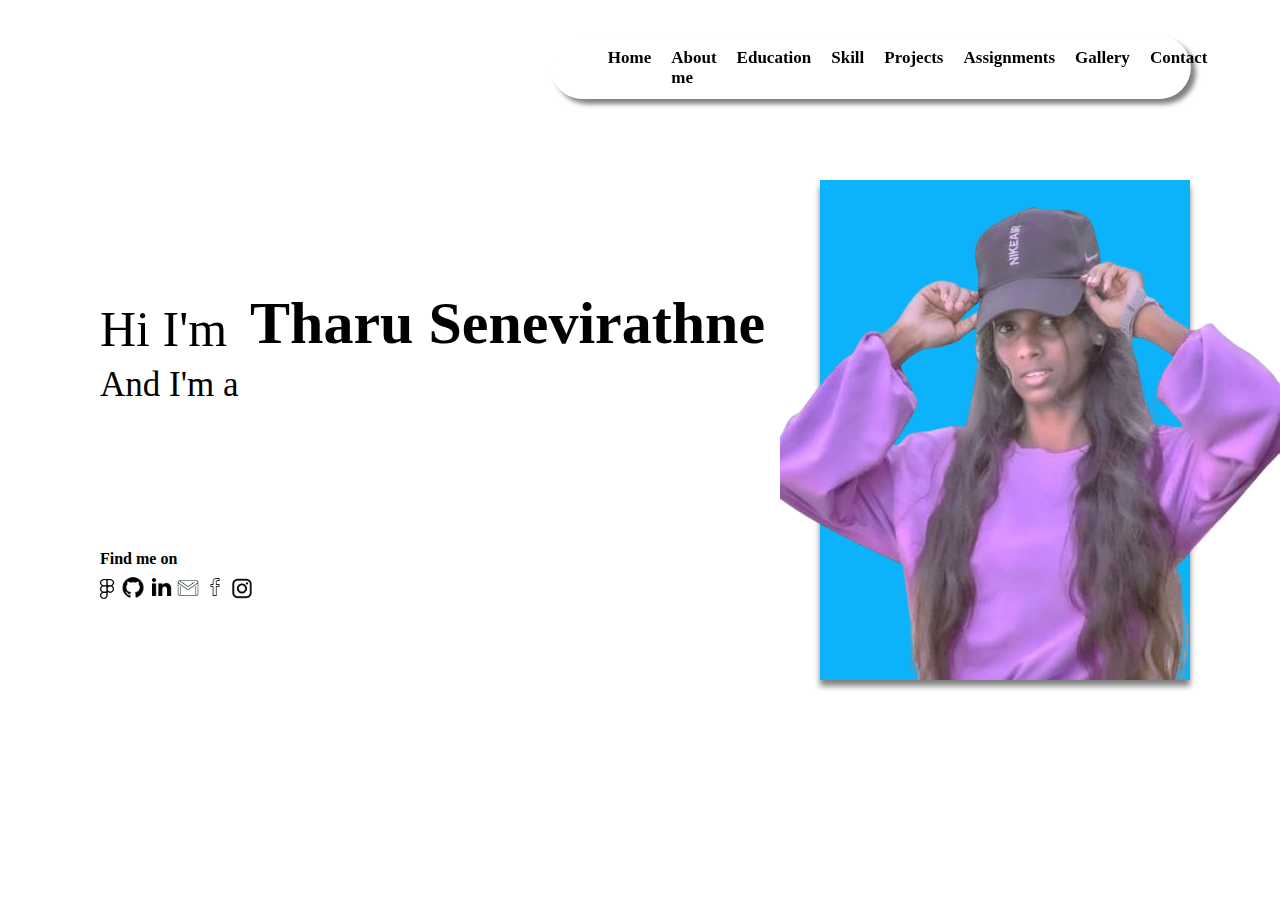
<file: index.html>
<!DOCTYPE html>
<html lang="en">
<head>
    <meta charset="UTF-8">
    <meta name="Keywords" content="html,css,javascript,java,c++,Web Developer, Software Engineer,Ui/Ux Engineer , Portfolio , Personal website , Modern design">
    <meta name="description" content="Welcome to My Portfolio I'm Tharu Senevirathne" >
    <meta name="author" content="Tharu Senevirathne">
    <meta name="viewport" content="width=device-width, initial-scale=1.0l">

  <link rel="stylesheet" href="../css/index.css">
  <link rel="stylesheet" href="../css/aboutme.css">
  <link rel="stylesheet" href="../css/education.css">
<!--  <link rel="stylesheet" href="../css/skill.css">-->
<!--  <link rel="stylesheet" href="../css/">-->
<!--  <link rel="stylesheet" href="../css/gallery.css">-->
<!--  <link rel="stylesheet" href="../css/">-->

  <title>My-Portfolio</title>
</head>
<body>

    <!--Home page section-->

    <section id="Home-Page-Section">

        <header id="Home-Page-Header">

            <div id="Home-Page-Navigations">
                <ul id="Home-Page-Navi">
                    <li><a href="">Home</a></li>
                    <li><a href="">About me</a></li>
                    <li><a href="">Education</a></li>
                    <li><a href="">Skill</a></li>
                    <li><a href="">Projects</a></li>
                    <li><a href="">Assignments</a></li>
                    <li><a href="">Gallery</a></li>
                    <li><a href="">Contact</a></li>
                </ul>
            </div>

        </header>

        <div id="Home-Page-div"></div>
        <img  src="/assests/WhatsApp_Image_2025-01-21_at_17.06.24_a3838acf-removebg-preview.png" title="pic" alt="Pic of me" id="Home-Page-Main-img">

        <div id="Home-Page-text-01">Hi I'm </div>
        <strong id="Home-Page-text-02">Tharu Senevirathne</strong>
        <br><br>
        <div id="Home-Page-text-03">And I'm a</div>

        <strong id="Home-Page-Find-me">Find me on</strong>

        <div id="Home-Page-find-me-imgs">
            <img src="/assests/figma-64.webp" title="Figma" alt="Figma icon" width="20">
            <img src="/assests/github_rounded-64.webp" title="github" alt="Github icon" width="24">
            <img src="/assests/linkedin-fill-64.webp" title="linkedin" alt="Linkedin icon" width="24">
            <img src="/assests/Logo_Gmail_envelope_letter_email-64.webp" title="gmail" alt="Gmail icon" width="22">
            <img src="/assests/icon-social-facebook-outline-64.webp" title="facebook" alt="Facebook icon" width="24">
            <img src="/assests/38-instagram-2-64.webp" title="instagram" alt="Instagram icon" width="22">
        </div>

    </section>



<!--    &lt;!&ndash;About me page section&ndash;&gt;-->

<!--    <section id="About-me-Page-Section">-->

<!--        <h1 id="About-me-Page-Section-title">About me</h1>-->

<!--        <div id="About-me-Page-Section-my-img"></div>-->
<!--        &lt;!&ndash;          <img src="/assests/222222-removebg-preview.png" title="picofme" alt="Pic of me" id="About-me-Page-Section-my-img">&ndash;&gt;-->

<!--        <p id="About-me-Page-Section-paraghaph">-->
<!--            Hello! I'm Tharu Senevirathne, a 21 year old aspiring software engineer with a passion for creativity, problem solving, and innovation-->
<!--            in the tech world. Currently pursuing my degree in Computer Science, I am deeply committed to mastering the art of advanced web development-->
<!--            and transforming ideas into impactful digital solutions.-->
<!--            <br><br>-->
<!--            Throughout my academic journey, I have honed my skills in building efficient,-->
<!--            scalable web applications and writing clean, maintainable code. My expertise spans designing interactive user interfaces, crafting-->
<!--            responsive web pages, solving complex technical challenges, and developing seamless back end functionalities. With hands on experience-->
<!--            in modern frameworks and tools, I aim to bridge the gap between technology and user needs effectively.-->
<!--            <br><br>-->
<!--            Feel free to explore my portfolio,-->
<!--            check out my projects, or reach out I'm eager to collaborate and turn ideas into reality!-->
<!--        </p>-->

<!--        <strong id="About-me-Page-Section-find-me">Find me on</strong>-->

<!--        <div id="About-me-Page-Section-find-me-imgs">-->
<!--            <img src="/assests/figma-64.webp" title="Figma" alt="Figma icon" width="20">-->
<!--            <img src="/assests/github_rounded-64.webp" title="github" alt="Github icon" width="24">-->
<!--            <img src="/assests/linkedin-fill-64.webp" title="linkedin" alt="Linkedin icon" width=24">-->
<!--            <img src="/assests/Logo_Gmail_envelope_letter_email-64.webp" title="gmail" alt="Gmail icon" width="22">-->
<!--            <img src="/assests/icon-social-facebook-outline-64.webp" title="facebook" alt="Facebook icon" width="24">-->
<!--            <img src="/assests/38-instagram-2-64.webp" title="instagram" alt="Instagram icon" width="22">-->
<!--        </div>-->

<!--    </section>-->


<!--    &lt;!&ndash;Education page section&ndash;&gt;-->

<!--    <section id="Education-page-section">-->

<!--        <h1 id="Education-page-section-main-title">Education</h1>-->

<!--        <img src="/assests/download23.jpg" title="pic2" alt="School" width="60" id="Education-page-section-school-img">-->

<!--        <p id="Education-page-section-school-paragraph">-->
<!--            I successfully completed the G.C.E. O/L examination in 2019, showcasing my dedication to academic performance across various-->
<!--            subjects, and later completed the G.C.E. A/L examination in 2022, reflecting my commitment to furthering my education in higher-level subjects.-->
<!--        </p>-->

<!--        <img src="/assests/vdtge.jpg" title="pic1" alt="British council" width="60" id="Education-page-section-british-council-img">-->

<!--        <p id="Education-page-section-british-council-paragraph">-->
<!--            I completed an English course at the British Council, enhancing my language proficiency and communication skills. This experience-->
<!--            has greatly improved my confidence in both written and spoken English.-->
<!--        </p>-->

<!--        <img src="/assests/download134.png" title="pic3" alt="IJSE" width="60" id="Education-page-section-ijse-img">-->

<!--        <p id="Education-page-section-ijse-paragraph">-->
<!--            I am currently pursuing an HND in Software Engineering at IJSE, focusing on building practical and theoretical expertise in the-->
<!--            field. This program equips me with industry-relevant skills to excel in software development.-->
<!--        </p>-->

<!--        <img src="/assests/07d826f4-daee-4f0e-a472-79300b389776.jpg" title="pic4" alt="Sololearn" width="60" id="Education-page-section-online-course">-->

<!--        <p id= "Education-page-section-online-course-paragraph">-->
<!--            I am currently enhancing my skills through online courses on platforms like Codecademy, freeCodeCamp, Coursera, W3 School and Sololearn.-->
<!--            These courses help me develop expertise in programming, software development, and other technical fields.-->
<!--        </p>-->

<!--        <img src="/assests/WhatsApp_Image_2025-01-23_at_12.25.03_4f860e14-removebg-preview.png" title="pic5" alt="Robo" id="Education-page-section-robo-img">-->

<!--    </section>-->




<!--    &lt;!&ndash;Skill page section&ndash;&gt;-->

<!--    <section>-->

<!--        <h1>Skills</h1>-->
<!--        <h3>Here are the technologies I'm proficient in.</h3>-->
<!--        <img src="/assests/2211.w058.n003.29B.p1.29-removebg-preview.png" title="tree" alt="Pic tree" width="120">-->

<!--        <div>-->
<!--            <img src="/assests/181_Java_logo_logos-64.webp" title="pic1" alt="Pic 1" width="120">-->
<!--            <img src="/assests/256_Php_logo-64.webp" title="pic5" alt="Pic 2" width="120">-->
<!--            <img src="/assests/Behance-64.webp" title="pic2" alt="Pic 3" width="120">-->
<!--            <img src="/assests/download%20(1).png" title="pic4" alt="Pic 5" width="120">-->
<!--            <img src="/assests/download%20(2).png" title="pic4" alt="Pic 5" width="120">-->
<!--            <img src="/assests/download%20(3).png" title="pic4" alt="Pic 5" width="120">-->
<!--            <img src="/assests/download%20(4).png" title="pic4" alt="Pic 5" width="120">-->
<!--            <img src="/assests/download%20(5).png" title="pic4" alt="Pic 5" width="120">-->
<!--            <img src="/assests/download%20(6).png" title="pic4" alt="Pic 5" width="120">-->
<!--            <img src="/assests/download%20(7).png" title="pic4" alt="Pic 5" width="120">-->
<!--            <img src="/assests/download%20(8).png" title="pic4" alt="Pic 5" width="120">-->
<!--            <img src="/assests/download%20(9).png" title="pic4" alt="Pic 5" width="120">-->
<!--            <img src="/assests/download%20(10).png" title="pic4" alt="Pic 5" width="120">-->
<!--            <img src="/assests/download%20(11).png" title="pic4" alt="Pic 5" width="120">-->
<!--            <img src="/assests/download%20(12).png" title="pic4" alt="Pic 5" width="120">-->
<!--            <img src="/assests/download%20(13).png" title="pic4" alt="Pic 5" width="120">-->
<!--            <img src="/assests/images.png" title="pic4" alt="Pic 5" width="120">-->
<!--            <img src="/assests/images%20(1).png" title="pic4" alt="Pic 5" width="120">-->
<!--            <img src="/assests/images%20(2).png" title="pic4" alt="Pic 5" width="120">-->
<!--            <img src="/assests/linux.webp" title="pic4" alt="Pic 5" width="120">-->
<!--            <img src="/assests/MySQL-64.webp" title="pic4" alt="Pic 5" width="120">-->
<!--            <img src="/assests/react_color-64.webp" title="pic4" alt="Pic 5" width="120">-->
<!--            <img src="/assests/github_rounded-64.webp" title="pic4" alt="Pic 5" width="120">-->
<!--        </div>-->

<!--    </section>-->



<!--    &lt;!&ndash;Project page section&ndash;&gt;-->

<!--    <section>-->

<!--        <h1>Projects</h1>-->

<!--        <img src="/assests/Clipboard-Project-Management-task-list-cog-64%20-%20Copy.webp" title="project" alt="Project icon" width="60">-->
<!--        <div>01</div>-->
<!--        <div><i>This is my first project, a stock management program created using the terminal. It displays inventory data such as item ID, code, description, price, quantity, and category in a tabular format, and includes a user prompt for navigating to the stock management module.</i></div>-->
<!--        <a href="https://github.com"><i>view on Github</i></a>-->

<!--        <img src="/assests/Clipboard-Project-Management-task-list-cog-64%20-%20Copy.webp" title="project" alt="Project icon" width="60">-->
<!--        <div>02</div>-->
<!--        <div><i>I created a Tic Tac Toe game with a visually appealing interface, featuring vibrant colors and responsive design. The game allows a human player to compete against an AI player in a classic 3x3 grid format.</i></div>-->
<!--        <a href="https://github.com"><i>view on Github</i></a>-->

<!--        <img src="/assests/Clipboard-Project-Management-task-list-cog-64%20-%20Copy.webp" title="project" alt="Project icon" width="60">-->
<!--        <div>03</div>-->
<!--        <div><i>To address challenges like manual inventory management, inefficiencies in handling orders, limited sales analytics, and process delays affecting customer satisfaction, I developed this project. It streamlines inventory tracking and improves order handling to enhance business efficiency.</i></div>-->
<!--        <a href="https://github.com"><i>view on Github</i></a>-->

<!--    </section>-->


<!--    &lt;!&ndash;Gallery page section&ndash;&gt;-->

<!--    <section>-->

<!--        <div>Gallery</div>-->

<!--        <div>-->
<!--            <img src="/assests/WhatsApp%20Image%202025-01-17%20at%2010.28.54_148833c6.jpg" title="picofme1" alt="Pic of me 1" width="120" id="gallery-image-01">-->
<!--            <img src="/assests/WhatsApp%20Image%202025-01-21%20at%2023.15.32_c7479f4b.jpg" title="picofme5" alt="Pic of me 2" width="120" id="gallery-image-02">-->
<!--            <img src="/assests/WhatsApp%20Image%202025-01-16%20at%2022.53.31_00d75a0b.jpg" title="picofme2" alt="Pic of me 3" width="120" id="gallery-image-03">-->
<!--            <img src="/assests/WhatsApp%20Image%202025-01-16%20at%2022.52.17_921b7a63.jpg" title="picofme3" alt="Pic of me 4" width="120" id="gallery-image-04">-->
<!--            <img src="/assests/WhatsApp%20Image%202025-01-17%20at%2003.58.40_f19ff2e7.jpg" title="picofme4" alt="Pic of me 5" width="120" id="gallery-image-05">-->
<!--        </div>-->

<!--    </section>-->


<!--    &lt;!&ndash;Contact page section&ndash;&gt;-->

<!--    <section>-->

<!--        <div>Get in touch</div>-->

<!--        <div>Fell free to reach out <br>-->
<!--            I'd love to hear from you</div>-->

<!--        <img src="/assests/figma-64.webp" title="Figma" alt="Figma icon" width="26">-->
<!--        <img src="/assests/github_rounded-64.webp" title="github" alt="Github icon" width="30">-->
<!--        <img src="/assests/linkedin-fill-64.webp" title="linkedin" alt="Linkedin icon" width="30">-->
<!--        <img src="/assests/Logo_Gmail_envelope_letter_email-64.webp" title="gmail" alt="Gmail icon" width="28">-->
<!--        <img src="/assests/icon-social-facebook-outline-64.webp" title="facebook" alt="Facebook icon" width="30">-->
<!--        <img src="/assests/38-instagram-2-64.webp" title="instagram" alt="Instagram icon" width="28">-->

<!--        <form>-->
<!--            <div>-->
<!--                <input type="text" id="firstname" placeholder="First Name:" name="firstname">-->
<!--                <input type="text" placeholder="Last Name:">-->
<!--                <input type="tel" placeholder="Contact No:">-->
<!--                <input type="email" placeholder="Email: ">-->
<!--                <textarea placeholder="Your Message:" cols="44" rows="5"></textarea>-->
<!--                <button type="button">Send me</button>-->
<!--            </div>-->
<!--        </form>-->

<!--        <strong>Tharu Senevirathne</strong>-->

<!--        <div>-->
<!--            <ul id="navigation">-->
<!--                <li><a href="">About</a></li>-->
<!--                <li><a href="">Education</a></li>-->
<!--                <li><a href="">Projects</a></li>-->
<!--                <li><a href="">Assignments</a></li>-->
<!--                <li><a href="">Gallery</a></li>-->
<!--                <li><a href="">Contact</a></li>-->
<!--            </ul>-->
<!--        </div>-->

<!--        <img src="/assests/symbol-trademark-copyright-64.webp" title="copyright" alt="Copy right mark" width="22">-->
<!--        <strong>Copyright 2025.Made by Tharu Senevirathne | All right reserved.</strong>-->

<!--    </section>-->

</body>
</html>
</file>
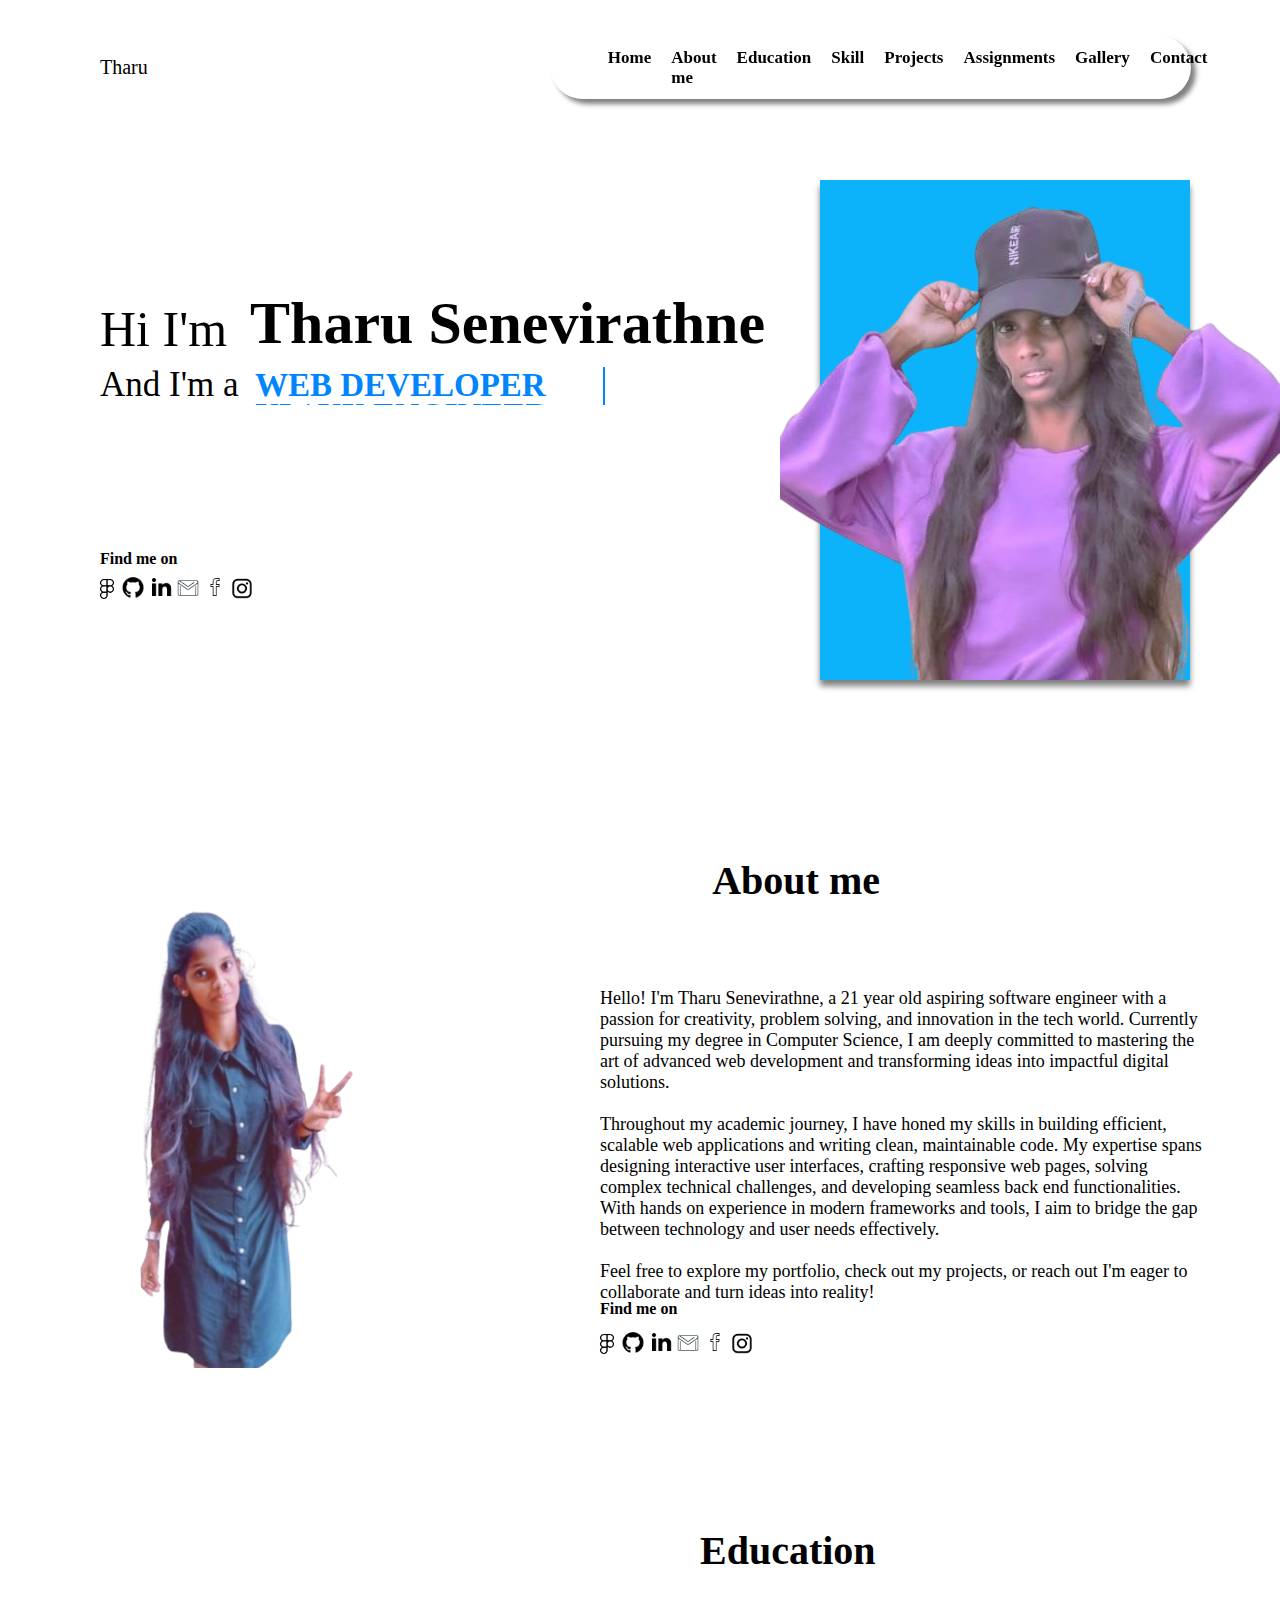
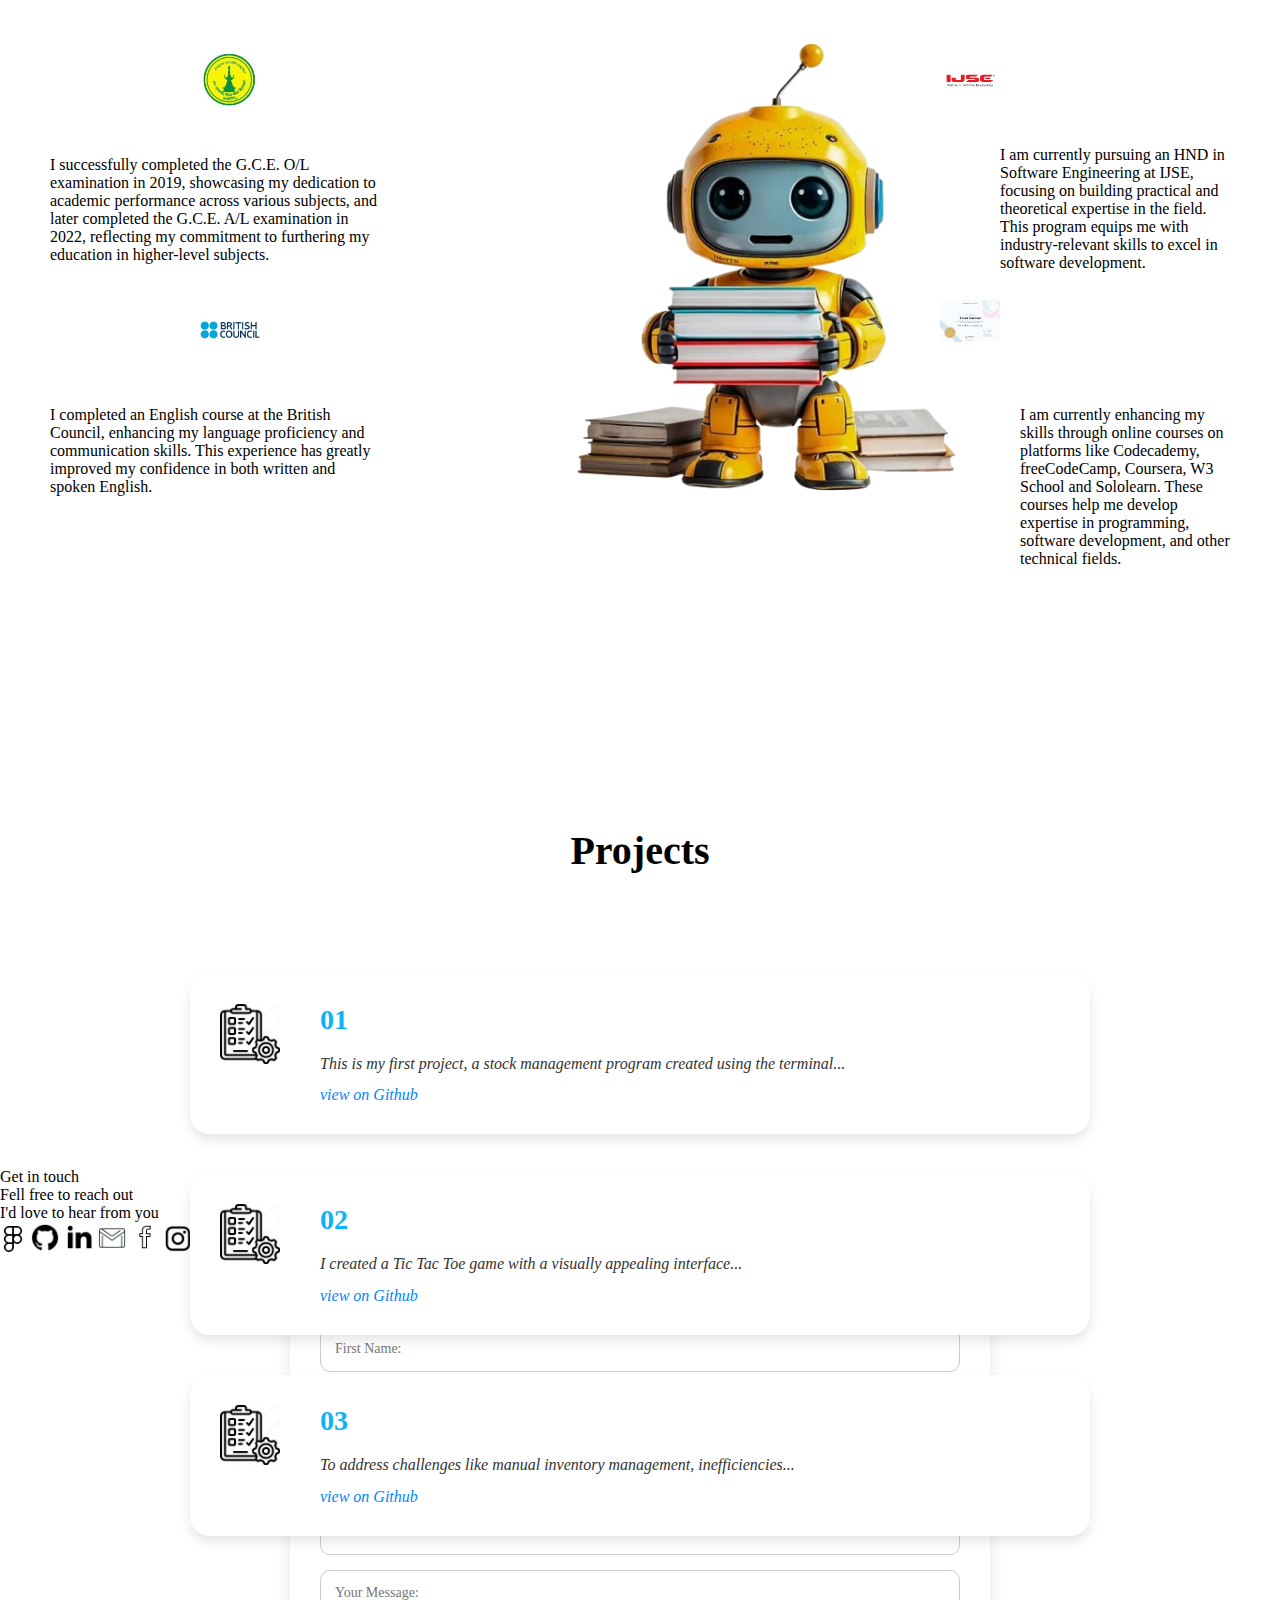
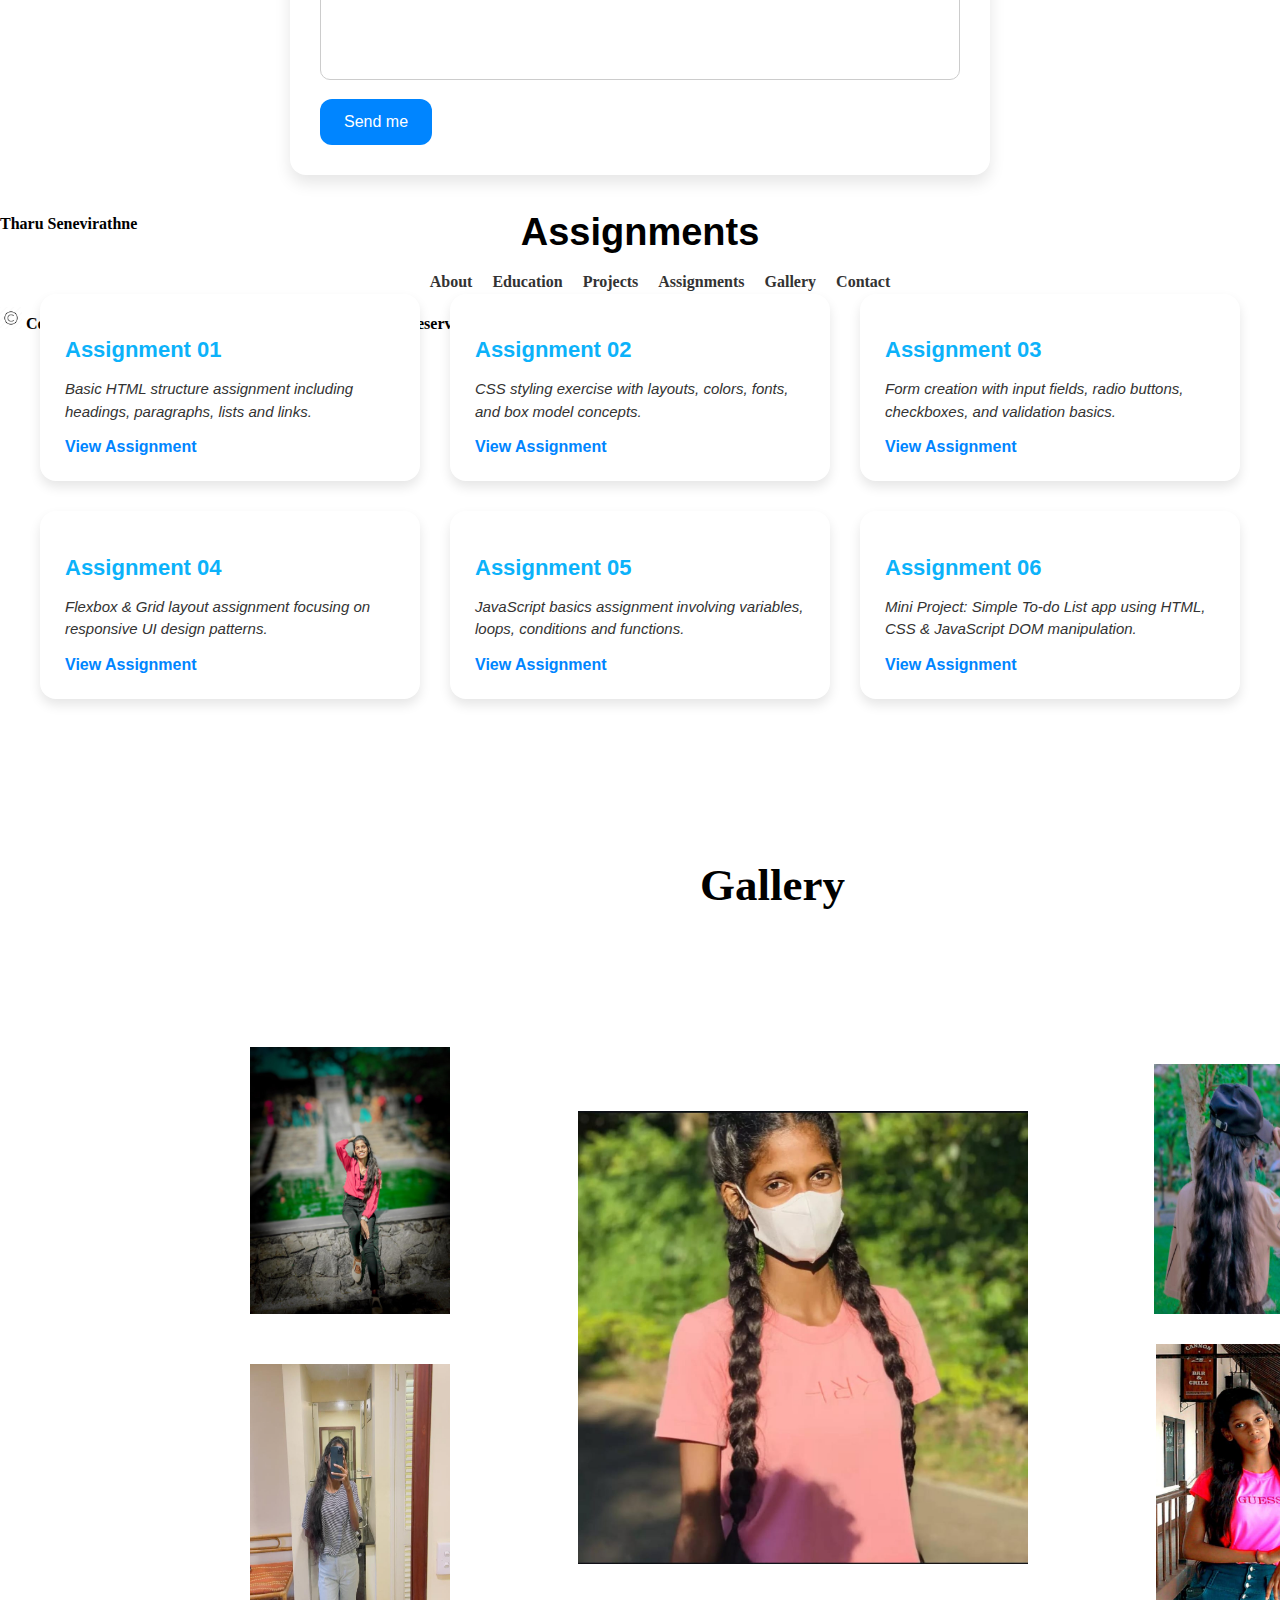
<file: html/index.html>
<!DOCTYPE html>
<html lang="en">
<head>
    <meta charset="UTF-8">
    <meta name="Keywords" content="html,css,javascript,java,c++,Web Developer, Software Engineer,Ui/Ux Engineer , Portfolio , Personal website , Modern design">
    <meta name="description" content="Welcome to My Portfolio I'm Tharu Senevirathne" >
    <meta name="author" content="Tharu Senevirathne">
    <meta name="viewport" content="width=device-width, initial-scale=1.0l">

     <link rel="stylesheet" href="../css/index.css">
     <link rel="stylesheet" href="../css/aboutme.css">
     <link rel="stylesheet" href="../css/education.css">
     <link rel="stylesheet" href="../css/skill.css">
     <link rel="stylesheet" href="../css/project.css">
     <link rel="stylesheet" href="../css/assignment.css">
     <link rel="stylesheet" href="../css/gallery.css">
     <link rel="stylesheet" href="../css/contact.css">

  <title>My-Portfolio</title>
</head>
<body>

    <!--Home page section-->

    <section id="Home-Page-Section">

        <header id="Home-Page-Header">
            <div id="Home-Page-logo">Tharu</div>

            <div id="Home-Page-Navigations">
                <ul id="Home-Page-Navi">
                    <li><a href="#home">Home</a></li>
                    <li><a href="#about">About me</a></li>
                    <li><a href="#education">Education</a></li>
                    <li><a href="#skills">Skill</a></li>
                    <li><a href="#projects">Projects</a></li>
                    <li><a href="#assignment">Assignments</a></li>
                    <li><a href="#gallery">Gallery</a></li>
                    <li><a href="#contact">Contact</a></li>
                </ul>
            </div>

        </header>

        <section class="hero">

        <div id="Home-Page-div"></div>
        <img  src="/assests/WhatsApp_Image_2025-01-21_at_17.06.24_a3838acf-removebg-preview.png" title="pic" alt="Pic of me" id="Home-Page-Main-img">

        <div id="Home-Page-text-01">Hi I'm </div>
        <strong id="Home-Page-text-02">Tharu Senevirathne</strong>
        <br><br>
        <div id="Home-Page-text-03">And I'm a</div>
            <div class="css-anim-wrapper">
                <div class="css-anim-text">
                    <span>WEB DEVELOPER</span>
                    <span>UI / UX ENGINEER</span>
                </div>
            </div>


            <strong id="Home-Page-Find-me">Find me on</strong>

        <div id="Home-Page-find-me-imgs">
            <img src="/assests/figma-64.webp" title="Figma" alt="Figma icon" width="20">
            <img src="/assests/github_rounded-64.webp" title="github" alt="Github icon" width="24">
            <img src="/assests/linkedin-fill-64.webp" title="linkedin" alt="Linkedin icon" width="24">
            <img src="/assests/Logo_Gmail_envelope_letter_email-64.webp" title="gmail" alt="Gmail icon" width="22">
            <img src="/assests/icon-social-facebook-outline-64.webp" title="facebook" alt="Facebook icon" width="24">
            <img src="/assests/38-instagram-2-64.webp" title="instagram" alt="Instagram icon" width="22">
        </div>

        </section>

    </section>



    <!--About me page section-->

    <section id="About-me-Page-Section">

        <h1 id="About-me-Page-Section-title">About me</h1>

<!--        <div id="About-me-Page-Section-my-img"></div>-->
                  <img src="/assests/222222-removebg-preview.png" title="picofme" alt="Pic of me" id="About-me-Page-Section-my-img">

        <p id="About-me-Page-Section-paraghaph">
            Hello! I'm Tharu Senevirathne, a 21 year old aspiring software engineer with a passion for creativity, problem solving, and innovation
            in the tech world. Currently pursuing my degree in Computer Science, I am deeply committed to mastering the art of advanced web development
            and transforming ideas into impactful digital solutions.
            <br><br>
            Throughout my academic journey, I have honed my skills in building efficient,
            scalable web applications and writing clean, maintainable code. My expertise spans designing interactive user interfaces, crafting
            responsive web pages, solving complex technical challenges, and developing seamless back end functionalities. With hands on experience
            in modern frameworks and tools, I aim to bridge the gap between technology and user needs effectively.
            <br><br>
            Feel free to explore my portfolio,
            check out my projects, or reach out I'm eager to collaborate and turn ideas into reality!
        </p>

        <strong id="About-me-Page-Section-find-me">Find me on</strong>

        <div id="About-me-Page-Section-find-me-imgs">
            <img src="/assests/figma-64.webp" title="Figma" alt="Figma icon" width="20">
            <img src="/assests/github_rounded-64.webp" title="github" alt="Github icon" width="24">
            <img src="/assests/linkedin-fill-64.webp" title="linkedin" alt="Linkedin icon" width=24">
            <img src="/assests/Logo_Gmail_envelope_letter_email-64.webp" title="gmail" alt="Gmail icon" width="22">
            <img src="/assests/icon-social-facebook-outline-64.webp" title="facebook" alt="Facebook icon" width="24">
            <img src="/assests/38-instagram-2-64.webp" title="instagram" alt="Instagram icon" width="22">
        </div>

    </section>


    <!--Education page section-->

    <section id="Education-page-section">

        <h1 id="Education-page-section-main-title">Education</h1>

        <img src="/assests/download23.jpg" title="pic2" alt="School" width="60" id="Education-page-section-school-img">

        <p id="Education-page-section-school-paragraph">
            I successfully completed the G.C.E. O/L examination in 2019, showcasing my dedication to academic performance across various
            subjects, and later completed the G.C.E. A/L examination in 2022, reflecting my commitment to furthering my education in higher-level subjects.
        </p>

        <img src="/assests/vdtge.jpg" title="pic1" alt="British council" width="60" id="Education-page-section-british-council-img">

        <p id="Education-page-section-british-council-paragraph">
            I completed an English course at the British Council, enhancing my language proficiency and communication skills. This experience
            has greatly improved my confidence in both written and spoken English.
        </p>

        <img src="/assests/download134.png" title="pic3" alt="IJSE" width="60" id="Education-page-section-ijse-img">

        <p id="Education-page-section-ijse-paragraph">
            I am currently pursuing an HND in Software Engineering at IJSE, focusing on building practical and theoretical expertise in the
            field. This program equips me with industry-relevant skills to excel in software development.
        </p>

        <img src="/assests/07d826f4-daee-4f0e-a472-79300b389776.jpg" title="pic4" alt="Sololearn" width="60" id="Education-page-section-online-course">

        <p id= "Education-page-section-online-course-paragraph">
            I am currently enhancing my skills through online courses on platforms like Codecademy, freeCodeCamp, Coursera, W3 School and Sololearn.
            These courses help me develop expertise in programming, software development, and other technical fields.
        </p>


        <img src="/assests/WhatsApp_Image_2025-01-23_at_12.25.03_4f860e14-removebg-preview.png" title="pic5" alt="Robo" id="Education-page-section-robo-img">

    </section>




<!--    &lt;!&ndash;Skill page section&ndash;&gt;-->

<!--    <section id="skill-section">-->

<!--        <h1 id="skill-section-title">Skills</h1>-->
<!--        <h3 id="skill-text">Here are the technologies I'm proficient in.</h3>-->
<!--        <div>-->
<!--            <img src="/assests/181_Java_logo_logos-64.webp" title="pic1" alt="Pic 1" width="100">-->
<!--            <img src="/assests/256_Php_logo-64.webp" title="pic5" alt="Pic 2" width="100">-->
<!--            <img src="/assests/Behance-64.webp" title="pic2" alt="Pic 3" width="100">-->
<!--            <img src="/assests/download%20(1).png" title="pic4" alt="Pic 5" width="100">-->
<!--            <img src="/assests/download%20(2).png" title="pic4" alt="Pic 5" width="100">-->
<!--            <img src="/assests/download%20(3).png" title="pic4" alt="Pic 5" width="120">-->
<!--            <img src="/assests/download%20(4).png" title="pic4" alt="Pic 5" width="120">-->
<!--            <img src="/assests/download%20(5).png" title="pic4" alt="Pic 5" width="120">-->
<!--            <img src="/assests/download%20(6).png" title="pic4" alt="Pic 5" width="120">-->
<!--            <img src="/assests/download%20(7).png" title="pic4" alt="Pic 5" width="120">-->
<!--            <img src="/assests/download%20(8).png" title="pic4" alt="Pic 5" width="120">-->
<!--            <img src="/assests/download%20(9).png" title="pic4" alt="Pic 5" width="120">-->
<!--            <img src="/assests/download%20(10).png" title="pic4" alt="Pic 5" width="120">-->
<!--            <img src="/assests/download%20(11).png" title="pic4" alt="Pic 5" width="120">-->
<!--            <img src="/assests/download%20(12).png" title="pic4" alt="Pic 5" width="120">-->
<!--            <img src="/assests/download%20(13).png" title="pic4" alt="Pic 5" width="120">-->
<!--            <img src="/assests/images.png" title="pic4" alt="Pic 5" width="120">-->
<!--            <img src="/assests/images%20(1).png" title="pic4" alt="Pic 5" width="120">-->
<!--            <img src="/assests/images%20(2).png" title="pic4" alt="Pic 5" width="120">-->
<!--            <img src="/assests/linux.webp" title="pic4" alt="Pic 5" width="120">-->
<!--            <img src="/assests/MySQL-64.webp" title="pic4" alt="Pic 5" width="120">-->
<!--            <img src="/assests/react_color-64.webp" title="pic4" alt="Pic 5" width="120">-->
<!--            <img src="/assests/github_rounded-64.webp" title="pic4" alt="Pic 5" width="120">-->
<!--        </div>-->

<!--    </section>-->



    <!--Project page section-->

    <section>
        <h1 id="Project-section-main-title">Projects</h1>

        <div class="project-block">
            <img src="/assests/Clipboard-Project-Management-task-list-cog-64%20-%20Copy.webp" alt="Project icon">
            <div class="project-number">01</div>
            <div class="project-desc">
                <i>This is my first project, a stock management program created using the terminal...</i>
            </div>
            <a href="https://github.com"><i>view on Github</i></a>
        </div>

        <div class="project-block">
            <img src="/assests/Clipboard-Project-Management-task-list-cog-64%20-%20Copy.webp" alt="Project icon">
            <div class="project-number">02</div>
            <div class="project-desc">
                <i>I created a Tic Tac Toe game with a visually appealing interface...</i>
            </div>
            <a href="https://github.com"><i>view on Github</i></a>
        </div>

        <div class="project-block">
            <img src="/assests/Clipboard-Project-Management-task-list-cog-64%20-%20Copy.webp" alt="Project icon">
            <div class="project-number">03</div>
            <div class="project-desc">
                <i>To address challenges like manual inventory management, inefficiencies...</i>
            </div>
            <a href="https://github.com"><i>view on Github</i></a>
        </div>
    </section>



    <!--Assignment page section-->


    <section id="assignment-section">
        <h1 class="assignment-title">Assignments</h1>

        <div class="assignment-container">

            <div class="assignment-card">
                <h2>Assignment 01</h2>
                <p><i>Basic HTML structure assignment including headings, paragraphs, lists and links.</i></p>
                <a href="https://github.com" target="_blank">View Assignment</a>
            </div>

            <div class="assignment-card">
                <h2>Assignment 02</h2>
                <p><i>CSS styling exercise with layouts, colors, fonts, and box model concepts.</i></p>
                <a href="https://github.com" target="_blank">View Assignment</a>
            </div>

            <div class="assignment-card">
                <h2>Assignment 03</h2>
                <p><i>Form creation with input fields, radio buttons, checkboxes, and validation basics.</i></p>
                <a href="https://github.com" target="_blank">View Assignment</a>
            </div>

            <div class="assignment-card">
                <h2>Assignment 04</h2>
                <p><i>Flexbox & Grid layout assignment focusing on responsive UI design patterns.</i></p>
                <a href="https://github.com" target="_blank">View Assignment</a>
            </div>

            <div class="assignment-card">
                <h2>Assignment 05</h2>
                <p><i>JavaScript basics assignment involving variables, loops, conditions and functions.</i></p>
                <a href="https://github.com" target="_blank">View Assignment</a>
            </div>

            <div class="assignment-card">
                <h2>Assignment 06</h2>
                <p><i>Mini Project: Simple To-do List app using HTML, CSS & JavaScript DOM manipulation.</i></p>
                <a href="https://github.com" target="_blank">View Assignment</a>
            </div>

        </div>
    </section>





    <!--Gallery page section-->

    <section id="gallery-section">

        <div id="gallery-title">Gallery</div>

        <div>
            <img src="/assests/WhatsApp%20Image%202025-01-17%20at%2010.28.54_148833c6.jpg" title="picofme1" alt="Pic of me 1" width="120" id="gallery-image-01">
            <img src="/assests/WhatsApp%20Image%202025-01-21%20at%2023.15.32_c7479f4b.jpg" title="picofme5" alt="Pic of me 2" width="120" id="gallery-image-02">
            <img src="/assests/WhatsApp%20Image%202025-01-16%20at%2022.53.31_00d75a0b.jpg" title="picofme2" alt="Pic of me 3" width="120" id="gallery-image-03">
            <img src="/assests/WhatsApp%20Image%202025-01-16%20at%2022.52.17_921b7a63.jpg" title="picofme3" alt="Pic of me 4" width="120" id="gallery-image-04">
            <img src="/assests/WhatsApp%20Image%202025-01-17%20at%2003.58.40_f19ff2e7.jpg" title="picofme4" alt="Pic of me 5" width="120" id="gallery-image-05">
        </div>

    </section>


<!--    &lt;!&ndash;Contact page section&ndash;&gt;-->

    <section>

        <div>Get in touch</div>

        <div>Fell free to reach out <br>
            I'd love to hear from you</div>

        <img src="/assests/figma-64.webp" title="Figma" alt="Figma icon" width="26">
        <img src="/assests/github_rounded-64.webp" title="github" alt="Github icon" width="30">
        <img src="/assests/linkedin-fill-64.webp" title="linkedin" alt="Linkedin icon" width="30">
        <img src="/assests/Logo_Gmail_envelope_letter_email-64.webp" title="gmail" alt="Gmail icon" width="28">
        <img src="/assests/icon-social-facebook-outline-64.webp" title="facebook" alt="Facebook icon" width="30">
        <img src="/assests/38-instagram-2-64.webp" title="instagram" alt="Instagram icon" width="28">

        <form>
            <div>
                <input type="text" id="firstname" placeholder="First Name:" name="firstname">
                <input type="text" placeholder="Last Name:">
                <input type="tel" placeholder="Contact No:">
                <input type="email" placeholder="Email: ">
                <textarea placeholder="Your Message:" cols="44" rows="5"></textarea>
                <button type="button">Send me</button>
            </div>
        </form>

        <strong>Tharu Senevirathne</strong>

        <div>
            <ul id="navigation">
                <li><a href="">About</a></li>
                <li><a href="">Education</a></li>
                <li><a href="">Projects</a></li>
                <li><a href="">Assignments</a></li>
                <li><a href="">Gallery</a></li>
                <li><a href="">Contact</a></li>
            </ul>
        </div>

        <img src="/assests/symbol-trademark-copyright-64.webp" title="copyright" alt="Copy right mark" width="22">
        <strong>Copyright 2025.Made by Tharu Senevirathne | All right reserved.</strong>

    </section>

</body>
</html>
</file>
<file: css/index.css>
* {
    box-sizing: border-box;
}

body{
    margin: 0;
    padding: 0;
    background-color: #ffffff;
}

header {
    padding: 20px;
    background-color: #fff;
    position: fixed;
    width: 100vw;
    height: 15vh;
    top: 0;
    left: 0;

    display: flex;
    justify-content: space-between;
    align-items: center;
    z-index: 1000;
}

#Home-Page-logo{
    left: 100px;
    font-size: 20px;
    position: absolute;
}

#Home-Page-Navigations{
    width: 50vw;
    height: 7vh;
    right: 70px;
    font-weight: bold;
    background: rgba(255, 255, 255, 0.15);
    backdrop-filter: blur(10px);
    transform: translateX(-3%);
    border-radius: 50px;
    border: 1px solid rgba(255,255,255,0.5);
    box-shadow: 5px 5px 5px rgba(0,0,0,0.5);
    padding: 1rem;
    position: absolute;


    display: flex;
    justify-content: space-between;
    align-items: center;
}

#Home-Page-Navi{
    list-style: none;
    display: flex;
    gap: 20px;
}

#Home-Page-Navi>li{
    display: inline;
}

#Home-Page-Navi>li>a{
    font-size: 17px;
    font-family: "Bell MT" , Serif;
    color: black;
    text-decoration: none;
    text-align: center;
    position: relative;
    padding-bottom: 5px;
}

#Home-Page-Navi>li>a:hover {
    color: #0085ff;
}

#Home-Page-Navi > li > a::after {
    content: '';
    position: absolute;
    left: 0;
    bottom: 0;
    width: 0%;
    height: 2px;
    background-color: #0085ff;
    transition: width 0.3s ease;
}

#Home-Page-Navi > li > a:hover::after {
    width: 100%;
}

.hero {
    display: flex;
    align-items: center;
    justify-content: space-between;
    height: 100vh;
    padding: 100px;
}

#Home-Page-text-01{
    top: 300px;
    left: 100px;
    font-size: 50px;
    position: absolute;
}

#Home-Page-text-02{
    top: 289px;
    left: 250px;
    font-size: 60px;
    position: absolute;
}

#Home-Page-text-03{
    top: 365px;
    left: 100px;
    font-size: 35px;
    position: absolute;
}

.css-anim-wrapper {
    position: absolute;
    top: 367px;
    left: 255px;
    font-size: 33px;
    font-weight: bold;
    color: #0085ff;
    height: 38px;
    overflow: hidden;
    width: 350px;
}

.css-anim-text {
    animation: slideText 6s infinite;
}

.css-anim-text span {
    display: block;
    height: 30px;
    white-space: nowrap;
    overflow: hidden;
    border-right: 2px solid #0085ff;
    animation: typing 3s steps(25, end) infinite alternate;
}

@keyframes slideText {
    0%, 40% {
        transform: translateY(0);
    }
    60%, 100% {
        transform: translateY(-30px);
    }
}

@keyframes typing {
    from {
        width: 0;
    }
    to {
        width: 100%;
    }
}


#Home-Page-div{
    width: 370px;
    height: 500px;
    top: 180px;
    right: 90px;
    position: absolute;
    background-color: #0cb2fa;
    box-shadow: 0 6px 6px rgba(0,0,0,0.5);
}

#Home-Page-Main-img {
    width: 500px;
    top: 180px;
    right: 0;
    position: absolute;
}

#Home-Page-Find-me{
    top: 550px;
    left: 100px;
    font-size: 16px;
    position: absolute;
}

#Home-Page-find-me-imgs{
    top: 575px;
    left: 97px;
    position: absolute;
    transition: transform 0.3s ease, filter 0.3s ease;
    margin-right: 10px;
}

#Home-Page-find-me-imgs img:hover {
    transform: scale(1.2);
    filter: brightness(1.2);
}



/* ---------------- MOBILE LARGE (425px) ---------------- */
@media only screen and (max-width: 425px) {
    #Home-Page-text-01,
    #Home-Page-text-02 {
        font-size: 20px;
    }

    #Home-Page-text-03,
    #txt-anim {
        font-size: 16px;
    }
}

/*!* ---------------- TABLET (768px) ---------------- *!*/
/*@media only screen and (max-width: 768px) {*/
/*    .hero {*/
/*        flex-direction: column;*/
/*        padding: 40px;*/
/*    }*/

/*    #Home-Page-Main-img,*/
/*    #Home-Page-div {*/
/*        width: 60%;*/
/*        position: static;*/
/*    }*/

/*    #Home-Page-text-01,*/
/*    #Home-Page-text-02,*/
/*    #Home-Page-text-03,*/
/*    #txt-anim {*/
/*        position: static;*/
/*        text-align: center;*/
/*        font-size: 30px;*/
/*    }*/

/*    #Home-Page-Find-me,*/
/*    #Home-Page-find-me-imgs {*/
/*        position: static;*/
/*        text-align: center;*/
/*    }*/

/*    #Home-Page-Navi {*/
/*        flex-wrap: wrap;*/
/*        gap: 15px;*/
/*        justify-content: center;*/
/*    }*/

/*    header {*/
/*        flex-direction: column;*/
/*        height: auto;*/
/*        padding: 10px;*/
/*    }*/

/*    #Home-Page-Navigations {*/
/*        position: static;*/
/*        width: 90%;*/
/*        justify-content: center;*/
/*    }*/
/*}*/

/*!* ---------------- LAPTOP (1024px) ---------------- *!*/
/*@media only screen and (max-width: 1024px) {*/
/*    .hero {*/
/*        padding: 60px;*/
/*    }*/

/*    #Home-Page-div {*/
/*        width: 300px;*/
/*        height: 450px;*/
/*    }*/

/*    #Home-Page-Main-img {*/
/*        width: 400px;*/
/*    }*/

/*    #Home-Page-text-01,*/
/*    #Home-Page-text-02 {*/
/*        font-size: 50px;*/
/*    }*/
/*}*/

/*!* ---------------- LAPTOP LARGE (1440px) ---------------- *!*/
/*@media only screen and (max-width: 1440px) {*/
/*    .hero {*/
/*        padding: 80px;*/
/*    }*/

/*    #Home-Page-text-01,*/
/*    #Home-Page-text-02 {*/
/*        font-size: 60px;*/
/*    }*/
/*}*/
</file>
<file: css/aboutme.css>
#About-me-Page-Section-title{
    top: 830px;
    right: 400px;
    position: absolute;
    font-size: 40px;
}

#About-me-Page-Section-my-img{
    width: 280px;
    top: 880px;
    left: 100px;
    position: absolute;

}


#About-me-Page-Section-paraghaph{
    top: 970px;
    left: 600px;
    right: 70px;
    position: absolute;
    font-size: 18px;
    font-family: "Bell MT",Serif;
}

#About-me-Page-Section-find-me{
    top: 1300px;
    left: 600px;
    font-size: 16px;
    position: absolute;
}


#About-me-Page-Section-find-me-imgs{
    top: 1330px;
    left: 597px;
    position: absolute;
    transition: transform 0.3s ease, filter 0.3s ease;
    margin-right: 10px;
}

#About-me-Page-Section-find-me-imgs img:hover{
    transform: scale(1.2);
    filter: brightness(1.2);
}
</file>
<file: css/education.css>
#Education-page-section-main-title{
    top: 1500px;
    left: 700px;
    position: absolute;
    font-size: 40px;
}

#Education-page-section-robo-img{
    top: 1630px;
    width: 420px;
    left: 550px;
    position: absolute;
}


#Education-page-section-school-img{
    top: 1650px;
    left: 200px;
    position: absolute;
}

#Education-page-section-school-paragraph{
    top: 1740px;
    left: 50px;
    right: 900px;
    position: absolute;
}

#Education-page-section-british-council-img{
    top: 1900px;
    left: 200px;
    position: absolute;
}

#Education-page-section-british-council-paragraph{
    top: 1990px;
    left: 50px;
    right: 900px;
    position: absolute;
}

#Education-page-section-ijse-img{
    top: 1650px;
    right: 280px;
    position: absolute;
}

#Education-page-section-ijse-paragraph{
    top: 1730px;
    right: 50px;
    left: 1000px;
    position: absolute;
}

#Education-page-section-online-course{
    top: 1900px;
    right: 280px;
    position: absolute;
}

#Education-page-section-online-course-paragraph{
    top: 1990px;
    right: 50px;
    left: 1020px;
    position: absolute;
}
</file>
<file: css/skill.css>
/*#skill-section-title{*/
/*    font-size: 45px;*/
/*    top: 2200px;*/
/*    right: 450px;*/
/*    position: absolute;*/
/*}*/


/*#skill-text{*/
/*    position: relative;*/
/*    top: 140px;*/
/*    bottom: 0;*/
/*    left: 570px;*/
/*    right: 0px;*/
/*    margin: auto;*/
/*    font-size: 20px;*/
/*}*/


/*#skill-section{*/
/*    width: 100px;*/
/*    height: 100px;*/
/*    display: grid;*/
/*    background-color: red;*/
/*    grid-template-columns:1fr 1fr 1fr 1fr;*/
/*    grid-template-rows:1fr 1fr 1fr 1fr 1fr;*/
/*}*/

/*#skill-imgs{*/
/*    width: 50px;*/
/*}*/
</file>
<file: css/gallery.css>
#gallery-title{
    position: relative;
    top: 1800px;
    left: 700px;
    font-size: 45px;
    font-weight: bold;
}

#gallery-image-01{
    top: 1750px;
    left: 250px;
    width: 200px;
    position: relative;
}

#gallery-image-02{
    top: 1750px;
    left: 950px;
    width: 200px;
    height: 250px;
    position: relative;
}

#gallery-image-03{
    top: 2000px;
    left: 170px;
    width: 450px;
    position: relative;
}

#gallery-image-04{
    top: 2050px;
    right: 612px;
    width: 200px;
    height: 250px;
    position: relative;
}

#gallery-image-05{
    top: 2050px;
    left: 90px;
    width: 190px;
    height: 270px;
    position: relative;
}
</file>
<file: css/project.css>
#Project-section-main-title {
    text-align: center;
    font-size: 40px;
    margin-bottom: 50px;
    position: relative;
    top: 1500px;
}

.project-block {
    max-width: 900px;
    background: #fff;
    margin: 40px auto;
    padding: 30px;
    border-radius: 20px;
    box-shadow: 0 6px 12px rgba(0, 0, 0, 0.1);
    position: relative;
    transition: 0.3s ease-in-out;
    top: 1550px;
}

.project-block:hover {
    transform: translateY(-5px);
}

.project-block img {
    width: 60px;
    position: absolute;
    top: 30px;
    left: 30px;
}

.project-block .project-number {
    font-size: 28px;
    font-weight: bold;
    color: #0cb2fa;
    margin-left: 100px;
}

.project-block .project-desc {
    margin: 15px 0 10px 100px;
    font-size: 16px;
    line-height: 1.6;
    color: #333;
}

.project-block a {
    display: inline-block;
    margin-left: 100px;
    color: #0085ff;
    text-decoration: none;
    font-style: italic;
    font-weight: 500;
    transition: 0.2s ease-in-out;
}

.project-block a:hover {
    text-decoration: underline;
    color: #005bb5;
}

@media screen and (max-width: 768px) {
    .project-block {
        padding: 20px;
    }

    .project-block img {
        position: static;
        display: block;
        margin: 0 auto 10px;
    }

    .project-block .project-number,
    .project-block .project-desc,
    .project-block a {
        margin-left: 0;
        text-align: center;
    }
}

@media screen and (max-width: 425px) {
    #Project-section-main-title {
        font-size: 32px;
    }

    .project-block {
        margin: 30px 10px;
    }

    .project-block .project-desc {
        font-size: 15px;
    }
}

@keyframes fadeUp {
    0% {
        opacity: 0;
        transform: translateY(50px);
    }
    100% {
        opacity: 1;
        transform: translateY(0);
    }
}

@keyframes pulse {
    0% {
        transform: scale(1);
    }
    50% {
        transform: scale(1.03);
    }
    100% {
        transform: scale(1);
    }
}

#Project-section-main-title {
    animation: fadeUp 1s ease-in-out;
}

.project-block {
    animation: fadeUp 1s ease-in-out;
    animation-delay: 0.3s;
    animation-fill-mode: both;
}

.project-block:nth-of-type(2) {
    animation-delay: 0.5s;
}
.project-block:nth-of-type(3) {
    animation-delay: 0.7s;
}
.project-block:nth-of-type(4) {
    animation-delay: 0.9s;
}

.project-block:hover {
    animation: pulse 0.6s ease-in-out;
}
</file>
<file: css/assignment.css>
#assignment-section {
    padding: 60px 20px;
    font-family: 'Segoe UI', sans-serif;
    top: 1700px;
    position: relative;
}

.assignment-title {
    text-align: center;
    font-size: 38px;
    font-weight: bold;
    margin-bottom: 40px;
}

.assignment-container {
    display: grid;
    grid-template-columns: repeat(auto-fit, minmax(280px, 1fr));
    gap: 30px;
    max-width: 1200px;
    margin: 0 auto;
}

.assignment-card {
    background-color: #fff;
    border-radius: 16px;
    box-shadow: 0 6px 12px rgba(0,0,0,0.1);
    padding: 25px;
    transition: transform 0.3s ease-in-out;
}

.assignment-card:hover {
    transform: translateY(-5px);
}

.assignment-card h2 {
    color: #0cb2fa;
    font-size: 22px;
    margin-bottom: 10px;
}

.assignment-card p {
    font-size: 15px;
    color: #333;
    line-height: 1.5;
    margin-bottom: 15px;
}

.assignment-card a {
    color: #0085ff;
    text-decoration: none;
    font-weight: bold;
}

.assignment-card a:hover {
    text-decoration: underline;
}


@keyframes fadeInUp {
    0% {
        opacity: 0;
        transform: translateY(40px);
    }
    100% {
        opacity: 1;
        transform: translateY(0);
    }
}

@keyframes popIn {
    0% {
        transform: scale(0.95);
        opacity: 0;
    }
    100% {
        transform: scale(1);
        opacity: 1;
    }
}
</file>
<file: css/contact.css>
#contact-section > div:first-child {
    font-size: 36px;
    font-weight: bold;
    text-align: center;
    margin-bottom: 10px;
    color: #0085ff;
    animation: fadeInUp 1.2s ease-in-out forwards;
    top: 5000px;
    position: relative;
}

#contact-section > div:nth-child(2) {
    font-size: 18px;
    text-align: center;
    margin-bottom: 30px;
    color: #333;
    animation: fadeInUp 1.4s ease-in-out forwards;
}

#contact-section img[alt*="icon"] {
    margin: 0 8px;
    transition: transform 0.3s ease;
    animation: fadeInUp 1.6s ease-in-out forwards;
}

#contact-section img[alt*="icon"]:hover {
    transform: scale(1.2);
}

form {
    max-width: 700px;
    margin: 40px auto;
    background-color: #fff;
    padding: 30px;
    border-radius: 16px;
    box-shadow: 0 8px 16px rgba(0,0,0,0.1);
    animation: fadeInUp 1.8s ease-in-out forwards;
}

form input,
form textarea {
    width: 100%;
    padding: 14px;
    margin-bottom: 15px;
    border-radius: 10px;
    border: 1px solid #ccc;
    font-size: 14px;
    font-family: inherit;
    resize: none;
    transition: border-color 0.3s;
}

form input:focus,
form textarea:focus {
    border-color: #0085ff;
    outline: none;
}

form button {
    background-color: #0085ff;
    color: white;
    padding: 14px 24px;
    font-size: 16px;
    border: none;
    border-radius: 12px;
    cursor: pointer;
    transition: background-color 0.3s ease;
}

form button:hover {
    background-color: #006dd6;
}

#navigation {
    list-style: none;
    display: flex;
    justify-content: center;
    flex-wrap: wrap;
    margin-top: 40px;
    gap: 20px;
    animation: fadeInUp 2s ease-in-out forwards;
}

#navigation li a {
    text-decoration: none;
    color: #333;
    font-weight: 600;
}

#navigation li a:hover {
    text-decoration: underline;
    color: #0085ff;
}

#contact-section strong {
    display: block;
    text-align: center;
    margin-top: 30px;
    font-size: 16px;
    animation: fadeInUp 2.2s ease-in-out forwards;
}

#contact-section img[alt="Copy right mark"] {
    display: block;
    margin: 10px auto 5px;
    animation: fadeInUp 2.4s ease-in-out forwards;
}

@keyframes fadeInUp {
    0% {
        opacity: 0;
        transform: translateY(40px);
    }
    100% {
        opacity: 1;
        transform: translateY(0);
    }
}

/*@media screen and (max-width: 768px) {*/
/*    form input, form textarea {*/
/*        font-size: 13px;*/
/*    }*/

/*    #navigation {*/
/*        flex-direction: column;*/
/*        align-items: center;*/
/*    }*/

/*    form {*/
/*        padding: 20px;*/
/*    }*/
</file>
